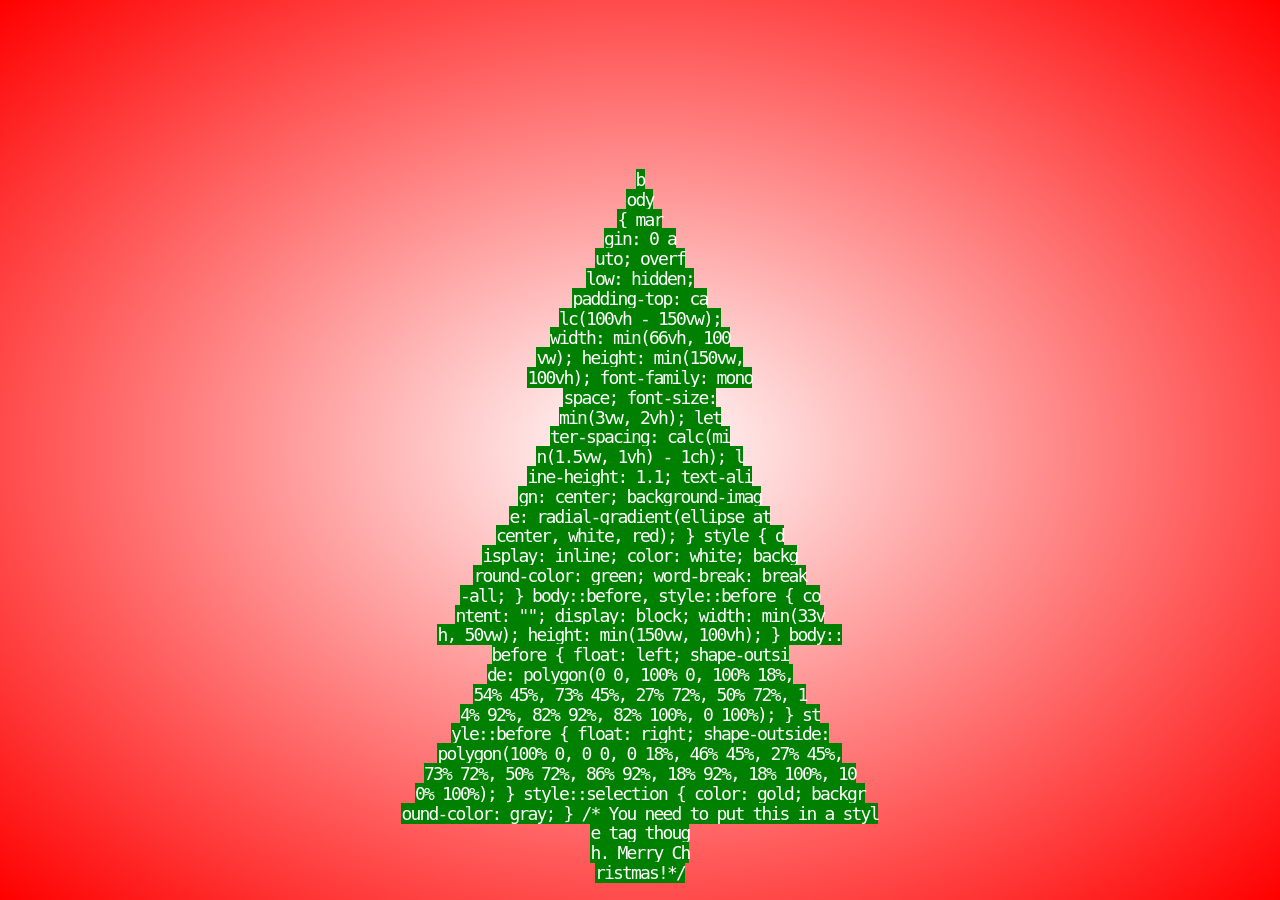
<file: ELKA/index.html>
<!DOCTYPE html>
<html lang="en">
<head>
    <meta charset="UTF-8">
    <meta http-equiv="X-UA-Compatible" content="IE=edge">
    <meta name="viewport" content="width=device-width, initial-scale=1.0">
    <title>Ялика</title>
</head>
<body>
    <style>
        body {
            margin: 0 auto;
            overflow: hidden;
            padding-top: calc(100vh - 150vw);
            width: min(66vh, 100vw);
            height: min(150vw, 100vh);
            font-family: monospace;
            font-size: min(3vw, 2vh);
            letter-spacing: calc(min(1.5vw, 1vh) - 1ch);
            line-height: 1.1;
            text-align: center;
            background-image: radial-gradient(ellipse at center, white, red);
        }
    
        style {
            display: inline;
            color: white;
            background-color: green;
            word-break: break-all;
        }
    
        body::before,
        style::before {
            content: "";
            display: block;
            width: min(33vh, 50vw);
            height: min(150vw, 100vh);
        }
    
        body::before {
            float: left;
            shape-outside: polygon(0 0, 100% 0, 100% 18%, 54% 45%, 73% 45%, 27% 72%, 50% 72%, 14% 92%, 82% 92%, 82% 100%, 0 100%);
        }
    
        style::before {
            float: right;
            shape-outside: polygon(100% 0, 0 0, 0 18%, 46% 45%, 27% 45%, 73% 72%, 50% 72%, 86% 92%, 18% 92%, 18% 100%, 100% 100%);
        }
    
        style::selection {
            color: gold;
            background-color: gray;
        }
    
        /* You need to put this in a style tag though. Merry Christmas!*/
    </style>
</body>
</html>
</file>
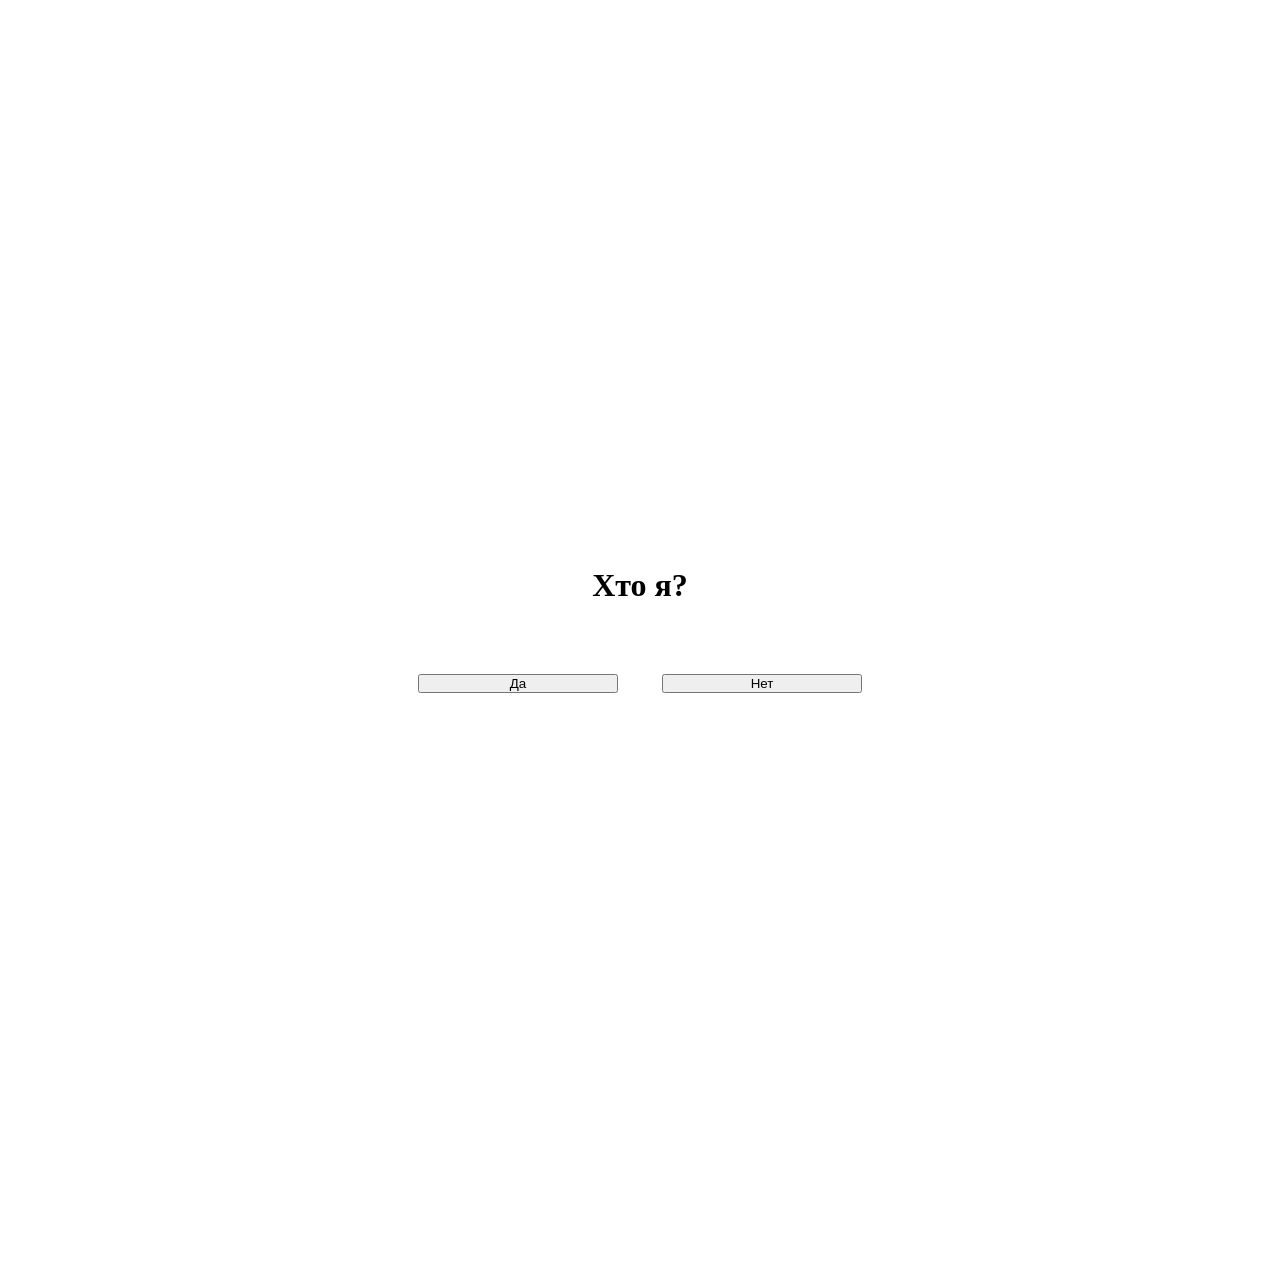
<file: joke/index.html>
<!DOCTYPE html>
<html lang="en">
<head>
    <meta charset="UTF-8">
    <meta http-equiv="X-UA-Compatible" content="IE=edge">
    <meta name="viewport" content="width=device-width, initial-scale=1.0">
    <link rel="stylesheet" href="style.css">
    <title>Тест</title>
</head>
<body>
    <main>
        <h1 class="title">Хто я?</h1>
        <div class="b_wrapper">
        <button class="b_yes">Да</button>
        <button class="b_no">Нет</button>
      </div>
    </main>





    <script src="script.js"></script>
</body>
</html>
</file>
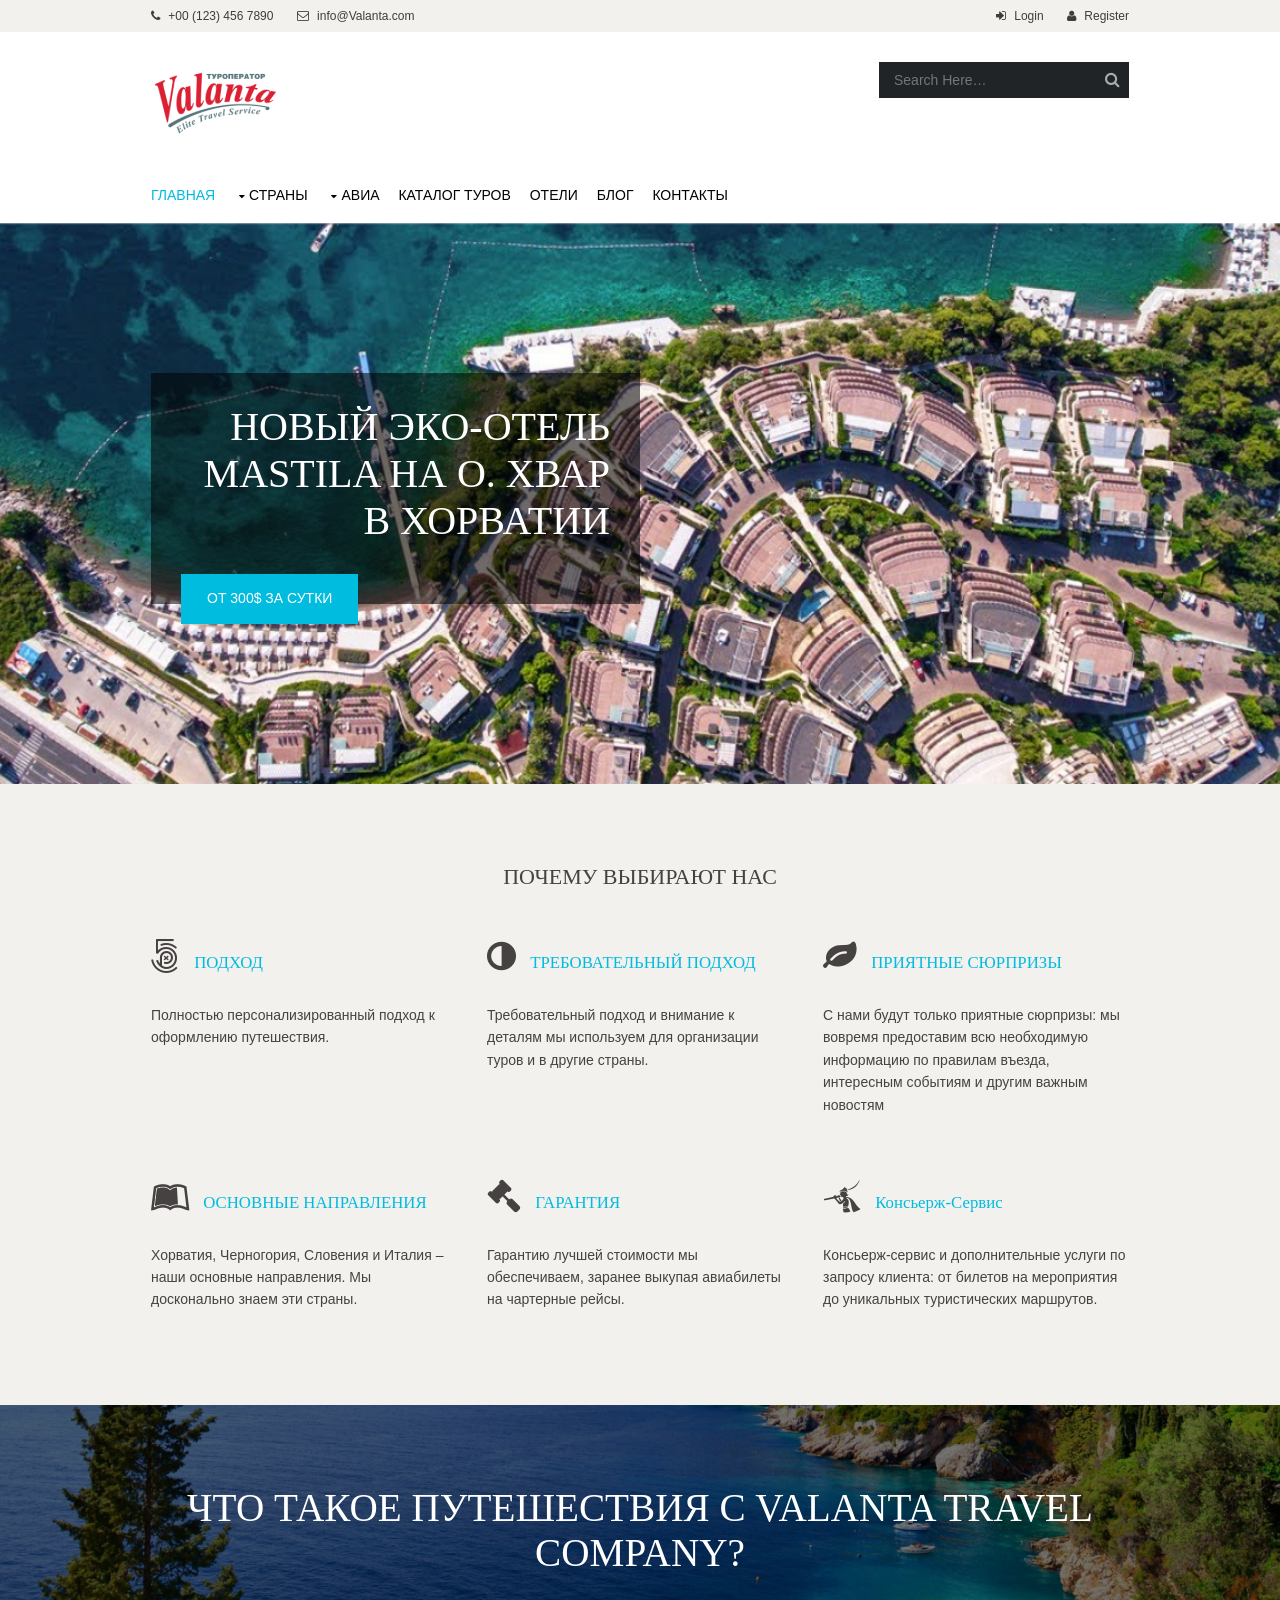
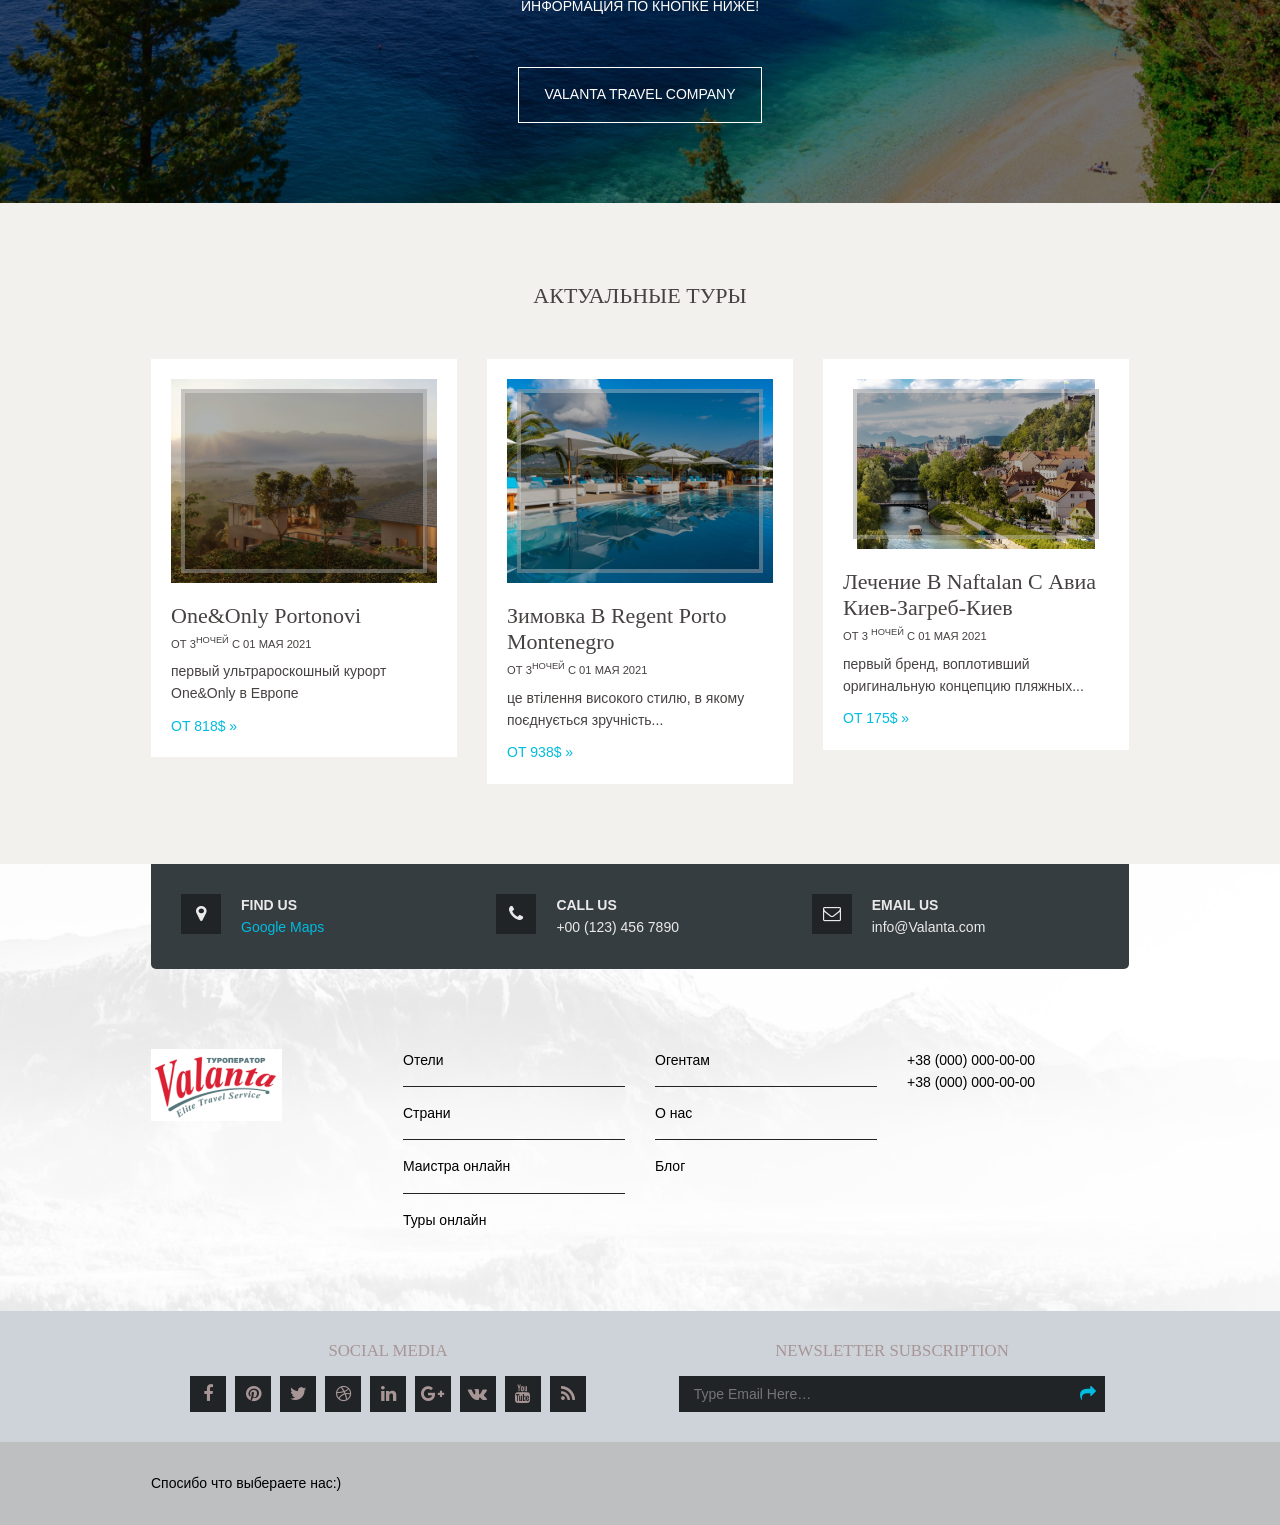
<file: Valanta_XXX/index.html>
<!DOCTYPE html>
<html>
<head>
<title>Valanta</title>
<meta charset="utf-8">
<meta name="viewport" content="width=device-width, initial-scale=1.0, maximum-scale=1.0, user-scalable=no">
<link href="layout/styles/layout.css" rel="stylesheet" type="text/css" media="all">
</head>
<body id="top">
<div class="wrapper row0">
  <div id="topbar" class="hoc clear"> 
    <div class="fl_left">
      <ul class="nospace inline pushright">
        <li><i class="fa fa-phone"></i> +00 (123) 456 7890</li>
        <li><i class="fa fa-envelope-o"></i> info@Valanta.com</li>
      </ul>
    </div>
    <div class="fl_right">
      <ul class="nospace inline pushright">
        <li><i class="fa fa-sign-in"></i> <a href="#">Login</a></li>
        <li><i class="fa fa-user"></i> <a href="#">Register</a></li>
      </ul>
    </div>
  </div>
</div>
<div class="wrapper row1">
  <header id="header" class="hoc clear"> 
    <div id="logo" class="fl_left">
      <img href="#" src="images/demo/logo (1) 1.png" alt="" class="logo"><!--logo --> 
    </div>
    <div id="search" class="fl_right">
      <form class="clear" method="post" action="#">
        <fieldset>
          <legend>Search1:</legend>
          <input type="search" value="" placeholder="Search Here&hellip;">
          <button class="fa fa-search" type="submit" title="Search"><em>Search</em></button>
        </fieldset>
      </form>
    </div>
  </header>
</div>
<div class="wrapper row2">
  <nav id="mainav" class="hoc clear"> 
    <ul class="clear">
      <li class="active"><a href="#">Главная</a></li>
      <li><a class="drop" href="#">Страны</a>
        <ul>
          <li><a href="#">УКРАИНА</a></li>
          <li><a href="#">КАЗАХСТАН</a></li>
          <li><a href="#">РУМЫНИЯ</a></li>
          <li><a href="#">РОСИЯ</a></li>
          <li><a href="#">ЛИТВА</a></li>
        </ul>
      </li>
      <li><a class="drop" href="#">Авиа</a>
        <ul>
          <li><a href="#">БИЗНЕС КЛАС</a></li>
          <li><a class="drop" href="#">СТАНДАРТ</a>
            <ul>
              <li><a href="#">ЛЮКС СТАНДАРТ</a></li>
              <li><a href="#">СТАНДАРТ</a></li>
            </ul>
          </li>
          <li><a href="#">БИЧ ПАКЕТ</a></li>
        </ul>
      </li>
      <li><a href="#">Каталог туров</a></li>
      <li><a href="#">Отели</a></li>
      <li><a href="#">Блог</a></li>
      <li><a href="#">Контакты</a></li>
    </ul>
  </nav>
</div>
<div class="wrapper bgded" style="background-image:url('images/demo/backgrounds/01.png');">
  <div id="pageintro" class="hoc clear"> 
    <article>
      <div class="overlay inspace-30 btmspace-30">
        <h2 class="heading">Новый эко-отель mastila на о. хвар в Хорватии</h2>
        <ul class="nospace inline pushright" style="float: left;">
          <li><a class="btn" href="#">от 300$ за сутки</a></li>
        </ul>
      </div>
    </article>
  </div>
</div>
<div class="wrapper row3">
  <main class="hoc container clear"> 
    <div class="center btmspace-50">
      <h2 class="heading">ПОЧЕМУ ВЫБИРАЮТ НАС</h2>

      
    </div>
    <article class="one_third first btmspace-50">
      <h3 class="font-x1 btmspace-30"><i class="fa fa-2x fa-500px rightspace-10"></i> <a href="#">ПОДХОД</a></h3>
      <p>Полностью персонализированный подход к оформлению путешествия.
      </p>
    </article>
    <article class="one_third btmspace-50">
      <h3 class="font-x1 btmspace-30"><i class="fa fa-2x fa-adjust rightspace-10"></i> <a href="#">ТРЕБОВАТЕЛЬНЫЙ ПОДХОД</a></h3>
      <p>Требовательный подход и внимание к деталям мы используем для организации туров и в другие страны.</p>
    </article>
    <article class="one_third btmspace-50">
      <h3 class="font-x1 btmspace-30"><i class="fa fa-2x fa-leaf rightspace-10"></i> <a href="#">ПРИЯТНЫЕ СЮРПРИЗЫ</a></h3>
      <p>С нами будут только приятные сюрпризы: мы вовремя предоставим всю необходимую информацию по правилам въезда, интересным событиям и другим важным новостям
      </p>
    </article>
    <article class="one_third first">
      <h3 class="font-x1 btmspace-30"><i class="fa fa-2x fa-leanpub rightspace-10"></i> <a href="#">ОСНОВНЫЕ НАПРАВЛЕНИЯ</a></h3>
      <p>Хорватия, Черногория, Словения и Италия – наши основные направления. Мы досконально знаем эти страны.</p>
    </article>
    <article class="one_third">
      <h3 class="font-x1 btmspace-30"><i class="fa fa-2x fa-legal rightspace-10"></i> <a href="#">гАРАНТИЯ</a></h3>
      <p>Гарантию лучшей стоимости мы обеспечиваем, заранее выкупая авиабилеты на чартерные рейсы.</p>
    </article>
    <article class="one_third">
      <h3 class="font-x1 btmspace-30"><i class="fa fa-2x fa-pied-piper-alt rightspace-10"></i> <a href="#">Консьерж-сервис</a></h3>
      <p>Консьерж-сервис и дополнительные услуги по запросу клиента: от билетов на мероприятия до уникальных туристических маршрутов.</p>
    </article>
    <div class="clear"></div>
  </main>
</div>
<div class="wrapper bgded overlay" style="background-image:url('images/demo/backgrounds/02.png');">
  <div class="hoc container clear"> 
    <article class="center">
      <h2 class="font-x3 uppercase">что такое путешествия 
        с valanta travel company?</h2>
      <p class="btmspace-50">ИНФОРМАЦИЯ ПО КНОПКЕ НИЖЕ!</p>
      <footer>
        <ul class="nospace inline pushright">
          <li><a class="btn inverse" href="#">VALANTA TRAVEL COMPANY</a></li>
        </ul>
      </footer>
    </article>
  </div>
</div>
<div class="wrapper row3">
  <section class="hoc container clear"> 
    <div class="center btmspace-50">
      <h2 class="heading">АКТУАЛЬНЫЕ ТУРЫ </h2>
    </div>
    <ul class="nospace group">
      <li class="one_third first">
        <article class="element">
          <figure><img src="images/demo/gallery/mandarina.png" alt="">
            <figcaption><a href="#"><i class="fa fa-eye"></i></a></figcaption>
          </figure>
          <div class="excerpt">
            <h6 class="heading">One&Only Portonovi</h6>
            <time datetime="2045-04-05">ОТ 3<sup>НОЧЕЙ</sup> С 01 МАЯ 2021</time>
            <p>первый ультрароскошный курорт One&Only в Европе</p>
            <footer><a href="#">ОТ 818$ &raquo;</a></footer>
          </div>
        </article>
      </li>
      <li class="one_third">
        <article class="element">
          <figure><img src="images/demo/gallery/naftalan.png" alt="">
            <figcaption><a href="#"><i class="fa fa-eye"></i></a></figcaption>
          </figure>
          <div class="excerpt">
            <h6 class="heading">Зимовка в Regent 
              Porto Montenegro</h6>
            <time datetime="2045-04-05">ОТ 3<sup>НОЧЕЙ</sup> С 01 МАЯ 2021</time>
            <p>це втілення високого стилю, в якому поєднується зручність...</p>
            <footer><a href="#">ОТ 938$ &raquo;</a></footer>
          </div>
        </article>
      </li>
      <li class="one_third">
        <article class="element">
          <figure><img src="images/demo/gallery/news1.png" alt="">
            <figcaption><a href="#"><i class="fa fa-eye"></i></a></figcaption>
          </figure>
          <div class="excerpt">
            <h6 class="heading">Лечение в Naftalan с 
              авиа Киев-Загреб-Киев</h6>
            <time datetime="2045-04-05">ОТ 3 <sup>НОЧЕЙ</sup> С 01 МАЯ 2021</time>
            <p>первый бренд, воплотивший оригинальную концепцию пляжных...</p>
            <footer><a href="#">ОТ 175$ &raquo;</a></footer>
          </div>
        </article>
      </li>
    </ul>
  </section>
</div>
<div class="wrapper row4 bgded overlay" style="background-image:url('images/demo/gallery/SloveniaHeader\ 3.png');">
  <footer id="footer" class="hoc clear"> 
    <div id="cta" class="group">
      <div class="one_third first"><i class="fa fa-map-marker"></i>
        <p>Find us</p>
        <p><a href="#">Google Maps</a></p>
      </div>
      <div class="one_third"><i class="fa fa-phone"></i>
        <p>Call us</p>
        <p>+00 (123) 456 7890</p>
      </div>
      <div class="one_third"><i class="fa fa-envelope-o"></i>
        <p>Email us</p>
        <p>info@Valanta.com</p>
      </div>
    </div>
    <div class="group">
      <div class="one_quarter first">
        <img href="#" src="images/demo/logo (1) 1.png" alt="" class="logo">
        
      </div>
      <div class="one_quarter">
        
        <ul class="nospace linklist">
          <li><a href="#"style="color: black;">Отели</a></li>
          <li><a href="#"style="color: black;">Страни</a></li>
          <li><a href="#"style="color: black;">Маистра онлайн</a></li>
          <li><a href="#"style="color: black;">Туры онлайн </a></li>
        </ul>
      </div>
      <div class="one_quarter">
        <ul class="nospace linklist">
          <li><a href="#" style="color: black;">Огентам </a></li>
          <li><a href="#" style="color: black;">О нас</a></li>
          <li><a href="#" style="color: black;">Блог</a></li>
        </ul>
      </div>
      <div class="one_quarter">
        <ul class="nospace linklist">
          <li>
            <article>

              
              <p class="nospace" style="color: black;">+38 (000) 000-00-00</p>
              <p class="nospace" style="color: black;">+38 (000) 000-00-00</p>
            </article>
          </li>
        </ul>
      </div>
    </div>

  </footer>
</div>
<div class="wrapper row5">
  <div id="social" class="hoc clear"> 
    <div class="one_half first">
      <h6 class="title">Social Media</h6>
      <ul class="faico clear">
        <li><a class="faicon-facebook" href="#"><i class="fa fa-facebook"></i></a></li>
        <li><a class="faicon-pinterest" href="#"><i class="fa fa-pinterest"></i></a></li>
        <li><a class="faicon-twitter" href="#"><i class="fa fa-twitter"></i></a></li>
        <li><a class="faicon-dribble" href="#"><i class="fa fa-dribbble"></i></a></li>
        <li><a class="faicon-linkedin" href="#"><i class="fa fa-linkedin"></i></a></li>
        <li><a class="faicon-google-plus" href="#"><i class="fa fa-google-plus"></i></a></li>
        <li><a class="faicon-vk" href="#"><i class="fa fa-vk"></i></a></li>
        <li><a class="faicon-youtube" href="#"><i class="fa fa-youtube"></i></a></li>
        <li><a class="faicon-rss" href="#"><i class="fa fa-rss"></i></a></li>
      </ul>
    </div>
    <div class="one_half">
      <h6 class="title">Newsletter subscription</h6>
      <form class="clear" method="post" action="#">
        <fieldset>
          <legend>Newsletter:</legend>
          <input type="text" value="" placeholder="Type Email Here&hellip;">
          <button class="fa fa-share" type="submit" title="Submit"><em>Submit</em></button>
        </fieldset>
      </form>
    </div>
  </div>
</div>
<div class="wrapper row6">
  <div id="copyright" class="hoc clear"> 
    <p style="color: black;">Спосибо что выбераете нас:)</p>
  </div>
</div>

</body>
</html>
</file>
<file: joke/style.css>
*{
    margin: 0;
    padding: 0;
    box-sizing: border-box;
}

body{
    width: 100vw;
    height: 100vw;
}
main{
    height: 100%;
    display: flex;
    flex-direction: column;
    align-items: center;
    justify-content: center;
}
h1{
    margin-bottom: 50px;
}
button{
    margin: 20px;
    width: 200px;
}
</file>
<file: Valanta_XXX/layout/styles/layout.css>
@charset "utf-8";
@import url("fontawesome-4.5.0.min.css");
@import url("framework.css");


#topbar{
	padding:5px 0;
	font-size:12px;
}

#topbar i{
	margin:0 5px 0 0;
	line-height:normal;
}


#header{
	padding:30px 0;
}

#header #logo{
	margin-top:3px;
	font-variant:small-caps;
}
#header #logo h1{
	margin:0; padding:0;
	font-size:26px;
}

#header form{
	display:block;
	position:relative;
	width:100%;
}
#header input, #header button{
	display:block;
	height:36px;
	border:none;
}
#header input{
	width:100%;
	min-width:250px;
	padding:5px 40px 5px 15px;
}
#header button{
	position:absolute;
	top:1px; right:1px;
	width:32px; height:34px;
	font-size:16px;
	cursor:pointer;}
#header button em{
	display:none;
}


#pageintro{
	padding:150px 0;	
}

#pageintro article{
	display:block;
	float:left;
	max-width:50%;
	text-align:right;
}
#pageintro article div *{
	margin:0; line-height:normal;
}
#pageintro article .heading{
	margin-bottom:30px;
	 font-size:40px;
	 text-transform:uppercase;
}
#pageintro article p{
	font-size:16px;
}

.container{
	padding:80px 0;
}

.container .content{

}

.element{
	display:block;
	width:100%;
	max-width:320px;
	padding:20px;
	}
.element figure{
	display:block;
	position:relative;
	margin-bottom:20px;
	text-align:center;
	}
.element figure::before{
	position:absolute;
	 top:10px; right:10px;
	bottom:10px; left:10px;
	border:4px solid;
	content:"";
	opacity:1;
}
.element figure figcaption{
	position:absolute;
	top:50%; left:50%;
	width:50px; 
	height:50px;
	line-height:46px;
	margin:-25px 0 0 -25px;
	border:2px solid;
	font-size:18px;
	opacity:0;
	overflow:hidden;}
.element:hover figure::before{
	opacity:0;
}
.element:hover figure figcaption{
	opacity:1;
}
.element figure figcaption a{
	display:block;
}
.element .excerpt{

}
.element .excerpt *{
	margin:0;
}
.element .excerpt .heading{

}
.element .excerpt time{
	display:block;
	font-size:.8rem;
	margin-bottom:5px;
}
.element .excerpt footer{
	margin-top:10px;
}


#comments ul{
	margin:0 0 40px 0;
	padding:0;
	list-style:none;
}
#comments li{margin:0 0 10px 0; padding:15px;}
#comments .avatar{float:right; margin:0 0 10px 10px; padding:3px; border:1px solid;}
#comments address{font-weight:bold;}
#comments time{font-size:smaller;}
#comments .comcont{display:block; margin:0; padding:0;}
#comments .comcont p{margin:10px 5px 10px 0; padding:0;}

#comments form{display:block; width:100%;}
#comments input, #comments textarea{width:100%; padding:10px; border:1px solid;}
#comments textarea{overflow:auto;}
#comments div{margin-bottom:15px;}
#comments input[type="submit"], #comments input[type="reset"]{display:inline-block; width:auto; min-width:150px; margin:0; padding:8px 5px; cursor:pointer;}


.container .sidebar{

}

.sidebar .sdb_holder{
	margin-bottom:50px;
}
.sidebar .sdb_holder:last-child{
	margin-bottom:0;
}



#footer{
	padding:0 0 80px 0;
}

#footer #cta{margin-bottom:80px; padding:30px; border-radius:0 0 5px 5px;}
#footer #cta div{position:relative; min-height:40px; padding-left:60px;}
#footer #cta div:last-child{margin-bottom:0;}
#footer #cta p{margin:0; padding:0;}
#footer #cta div p:first-of-type{font-weight:700; text-transform:uppercase;}
#footer #cta i{display:block; position:absolute; top:0; left:0; width:40px; height:40px; line-height:40px; margin-bottom:10px; text-align:center; font-size:18px;}

#footer .title{margin:0 0 50px 0; padding:0; font-size:1.2rem; text-transform:uppercase;}

#footer .linklist li{display:block; margin-bottom:15px; padding:0 0 15px 0; border-bottom:1px solid;}
#footer .linklist li:last-child{margin:0; padding:0; border:none;}
#footer .linklist li::before, #footer .linklist li::after{display:table; content:"";}
#footer .linklist li, #footer .linklist li::after{clear:both;}



#social{padding:30px 0; text-align:center;}

#social div:last-child{margin-bottom:0;}

#social .title{margin:0 0 15px 0; padding:0; font-size:1.2rem; text-transform:uppercase;}

#social form{display:block; position:relative; max-width:90%; margin:0 auto;}
#social input, #social button{display:block; height:36px; border:none;}
#social input{width:100%; min-width:250px; padding:5px 40px 5px 15px;}
#social button{position:absolute; top:1px; right:1px; width:32px; height:34px; font-size:16px; cursor:pointer;}
#social button em{display:none;}



#copyright{padding:30px 0;}
#copyright *{margin:0; padding:0;}



*, *::before, *::after{transition:all .3s ease-in-out;}
#mainav form *{transition:none !important;}


nav ul, nav ol{margin:0; padding:0; list-style:none;}

#mainav, #breadcrumb, .sidebar nav{line-height:normal;}
#mainav .drop::after, #mainav li li .drop::after, #breadcrumb li a::after, .sidebar nav a::after{position:absolute; font-family:"FontAwesome"; font-size:10px; line-height:10px;}


#mainav{}
#mainav ul{
	text-transform:uppercase;
}
#mainav ul ul{
	z-index:9999;
	position:absolute;
	width:180px;
	text-transform:none;
	font-weight:400;
	}
#mainav ul ul ul{left:180px; top:0;}
#mainav li{display:inline-block; position:relative; margin:0 15px 0 0; padding:0; justify-content: space-between;}
#mainav li:last-child{margin-right:0; justify-content: space-between;}
#mainav li li{width:100%; margin:0;}
#mainav li a{display:block; padding:20px 0;}
#mainav li li a{border:solid; border-width:0 0 1px 0;}
#mainav .drop{padding-left:15px;}
#mainav li li a, #mainav li li .drop{display:block; margin:0; padding:10px 15px;}
#mainav .drop::after, #mainav li li .drop::after{content:"\f0d7"; justify-content: space-between;}
#mainav .drop::after{top:25px; left:5px;}
#mainav li li .drop::after{top:15px; left:5px;}
#mainav ul ul{visibility:hidden; opacity:0;}
#mainav ul li:hover > ul{visibility:visible; opacity:1;}

#mainav form{display:none; margin:0; padding:20px 0;}
#mainav form select, #mainav form select option{display:block; cursor:pointer; outline:none;}
#mainav form select{width:100%; padding:5px; border:none;}
#mainav form select option{margin:5px; padding:0; border:none;}

/* Breadcrumb */
#breadcrumb{padding:20px 0; border-bottom:1px solid; text-align:right;}
#breadcrumb ul{margin:0; padding:0; list-style:none; text-transform:uppercase;}
#breadcrumb li{display:inline-block; margin:0 6px 0 0; padding:0;}
#breadcrumb li a{display:block; position:relative; margin:0; padding:0 12px 0 0; font-size:12px;}

#breadcrumb li a::after{top:3px; right:0; content:"\f101";}
#breadcrumb li:last-child a{margin:0; padding:0;}
#breadcrumb li:last-child a::after{display:none;}

/* Sidebar Navigation */
.sidebar nav{display:block; width:100%;}
.sidebar nav li{margin:0 0 3px 0; padding:0;}
.sidebar nav a{display:block; position:relative; margin:0; padding:5px 10px 5px 15px; text-decoration:none; border:solid; border-width:0 0 1px 0;}
.sidebar nav a::after{top:9px; left:5px; content:"\f101";}
.sidebar nav ul ul a{padding-left:35px;}
.sidebar nav ul ul a::after{left:25px;}
.sidebar nav ul ul ul a{padding-left:55px;}
.sidebar nav ul ul ul a::after{left:45px;}

/* Pagination */
.pagination{display:block; width:100%; text-align:center; clear:both;}
.pagination li{display:inline-block; margin:0 2px 0 0;}
.pagination li:last-child{margin-right:0;}
.pagination a, .pagination strong{display:block; padding:8px 11px; border:1px solid; background-clip:padding-box; font-weight:normal;}

/* Back to Top */
#backtotop{z-index:999; display:inline-block; position:fixed; visibility:hidden; bottom:20px; right:20px; width:36px; height:36px; line-height:36px; font-size:16px; text-align:center; opacity:.2;}
#backtotop i{display:block; width:100%; height:100%; line-height:inherit;}
#backtotop.visible{visibility:visible; opacity:.5;}
#backtotop:hover{opacity:1;}


/* Tables
--------------------------------------------------------------------------------------------------------------- */
table, th, td{border:1px solid; border-collapse:collapse; vertical-align:top;}
table, th{table-layout:auto;}
table{width:100%; margin-bottom:15px;}
th, td{padding:5px 8px;}
td{border-width:0 1px;}


/* Gallery
--------------------------------------------------------------------------------------------------------------- */
#gallery{display:block; width:100%; margin-bottom:50px;}
#gallery figure figcaption{display:block; width:100%; clear:both;}
#gallery li{margin-bottom:30px;}


/* Font Awesome Social Icons
--------------------------------------------------------------------------------------------------------------- */
.faico{margin:0; padding:0; list-style:none;}
.faico li{display:inline-block; margin:0 5px 0 0; padding:0; line-height:normal;}
.faico li:last-child{margin-right:0;}
.faico a{display:inline-block; width:36px; height:36px; line-height:36px; font-size:18px; text-align:center;}

.faico a{color:inherit; background-color:#212427;}
.faico a:hover{color:#e7dede;}

.faicon-dribble:hover{background-color:#EA4C89;}
.faicon-facebook:hover{background-color:#3B5998;}
.faicon-google-plus:hover{background-color:#DB4A39;}
.faicon-linkedin:hover{background-color:#0E76A8;}
.faicon-pinterest:hover{background-color:#C8232C;}
.faicon-rss:hover{background-color:#EE802F;}
.faicon-twitter:hover{background-color:#00ACEE;}
.faicon-vk:hover{background-color:#4E658E;}
.faicon-youtube:hover{background-color:#C4302B;}
body{color:rgb(255, 255, 255); background-color:#ffffff;}
a{color:#00BCDF;}
a:active, a:focus{background:transparent;}
hr, .borderedbox{border-color:#D7D7D7;}
label span{color:#FF0000; background-color:inherit;}
input:focus, textarea:focus, *:required:focus{border-color:#00BCDF;}
.overlay{color:#FFFFFF; background-color:inherit;}
.overlay::after{color:inherit; background-color:rgba(0,0,0,.55);}

.btn, .btn.inverse:hover{color:#FFFFFF; background-color:#00BCDF; border-color:#00BCDF;}
.btn:hover, .btn.inverse{color:inherit; background-color:transparent; border-color:inherit;}
.row0, .row0 a{
	color:#3d3d3d;
	background-color:#F2F1EE;
}
.row1{
	color:#FFFFFF;
	background-color:#ffffff;}
.row2{color:#000000; background-color:#ffffff;}
.row3{color:#474242; background-color:#F2F1EE;}
.row4{color:#EAEAEA; background-color:#b8bdc0;}
.row4 a:hover{color:inherit;}
.row4.overlay::after{background-color:rgba(255, 255, 255, 0.85);}
.row5{color:#a89595; background-color:#cdd3d8;}
.row6, .row6 a{color:#EAEAEA; background-color:#bebfc0;}


#header #logo *{
	color:inherit;
}
#header input, #header button{
	color:#FFFFFF;
	background-color:#212427;}
#header button{
	color:#acacac;
}


/* Page Intro */
#pageintro .btn.inverse{color:#00BCDF; background-color:#FFFFFF; border-color:#FFFFFF;}
#pageintro .btn.inverse:hover{color:#FFFFFF; background-color:#00BCDF; border-color:#00BCDF;}


/* Content Area */
.element{color:inherit; background-color:#FFFFFF;}
.element figure::before, .element figure figcaption{color:#FFFFFF; border-color:rgba(255,255,255,.3); background-color:rgba(0,0,0,.3);}
.element figure figcaption a{color:inherit;}


/* Footer */
#footer #cta{color:inherit; background-color:#363D41;}
#footer #cta i{color:inherit; background-color:#212427;}
#footer #cta a{color:#00BCDF; background-color:inherit;}
#footer .linklist li{border-color:#212427;}


/* Social */
#social input, #social button{color:#FFFFFF; background-color:#212427;}
#social button{color:#00BCDF;}


/* Navigation */
#mainav li a{color:inherit; background-color:inherit;}
#mainav .active a, #mainav a:hover, #mainav li:hover > a{color:#00BCDF; background-color:inherit;}
#mainav li li a, #mainav .active li a{color:#FFFFFF; background-color:rgba(0,0,0,.6); border-color:rgba(0,0,0,.6);}
#mainav li li:hover > a, #mainav .active .active > a{color:#FFFFFF; background-color:#00BCDF;}
#mainav form select{color:#FFFFFF; background-color:#3C4348;}

#breadcrumb{border-color:#FFFFFF;}
#breadcrumb a{color:inherit; background-color:inherit;}
#breadcrumb li:last-child a{color:#00BCDF;}

.container .sidebar nav a{color:inherit; border-color:#D7D7D7;}
.container .sidebar nav a:hover{color:#00BCDF;}

.pagination a, .pagination strong{border-color:#D7D7D7;}
.pagination .current *{color:#FFFFFF; background-color:#00BCDF;}

#backtotop{color:#FFFFFF; background-color:#00BCDF;}


/* Tables + Comments */
table, th, td, #comments .avatar, #comments input, #comments textarea{border-color:#D7D7D7;}
#comments input:focus, #comments textarea:focus, #comments *:required:focus{border-color:#00BCDF;}
th{color:#FFFFFF; background-color:#373737;}
tr, #comments li, #comments input[type="submit"], #comments input[type="reset"]{color:inherit; background-color:#FBFBFB;}
tr:nth-child(even), #comments li:nth-child(even){color:inherit; background-color:#F7F7F7;}
table a, #comments a{background-color:inherit;}





/* Media Queries
--------------------------------------------------------------------------------------------------------------- */
@-ms-viewport{width:device-width;}


/* Max Wrapper Width - Laptop, Desktop etc.
--------------------------------------------------------------------------------------------------------------- */
@media screen and (min-width:978px){
	.hoc{max-width:978px;}
}


/* Mobile Devices
--------------------------------------------------------------------------------------------------------------- */
@media screen and (max-width:900px){
	.hoc{max-width:90%;}

	#topbar{}

	#header{}

	#mainav{padding:20px 0;}
	#mainav ul{display:none;}
	#mainav form{display:block;}

	#breadcrumb{}

	.container{}
	#comments input[type="reset"]{margin-top:10px;}
	.pagination li{display:inline-block; margin:0 5px 5px 0;}

	#footer{}

	#copyright{}
	#copyright p:first-of-type{margin-bottom:10px;}
}


@media screen and (max-width:750px){
	.imgl, .imgr{display:inline-block; float:none; margin:0 0 10px 0;}
	.fl_left, .fl_right{display:block; float:none;}
	.one_half, .one_third, .two_third, .one_quarter, .two_quarter, .three_quarter{display:block; float:none; width:auto; margin:0 0 30px 0; padding:0;}

	#topbar{text-align:center;}
	#topbar *{margin:0;}
	#topbar ul{margin:0 0 10px 0; line-height:normal;}
	#topbar ul li{display:inline-block; margin-right:20px;}
	#topbar ul li:last-child{margin-right:0;}

	#header{text-align:center;}
	#header #logo{margin:0 0 30px 0;}

	#pageintro{}
	#pageintro article{float:none; max-width:none; text-align:left;}
	#pageintro article .heading{font-size:36px;}
}


/* Other
--------------------------------------------------------------------------------------------------------------- */
@media screen and (max-width:650px){
	.scrollable{display:block; width:100%; margin:0 0 30px 0; padding:0 0 15px 0; overflow:auto; overflow-x:scroll;}
	.scrollable table{margin:0; padding:0; white-space:nowrap;}

	.inline li{display:block; margin-bottom:10px;}
	.pushright li{margin-right:0;}

	.font-x2{font-size:1.4rem;}
	.font-x3{font-size:1.6rem;}
}
</file>
